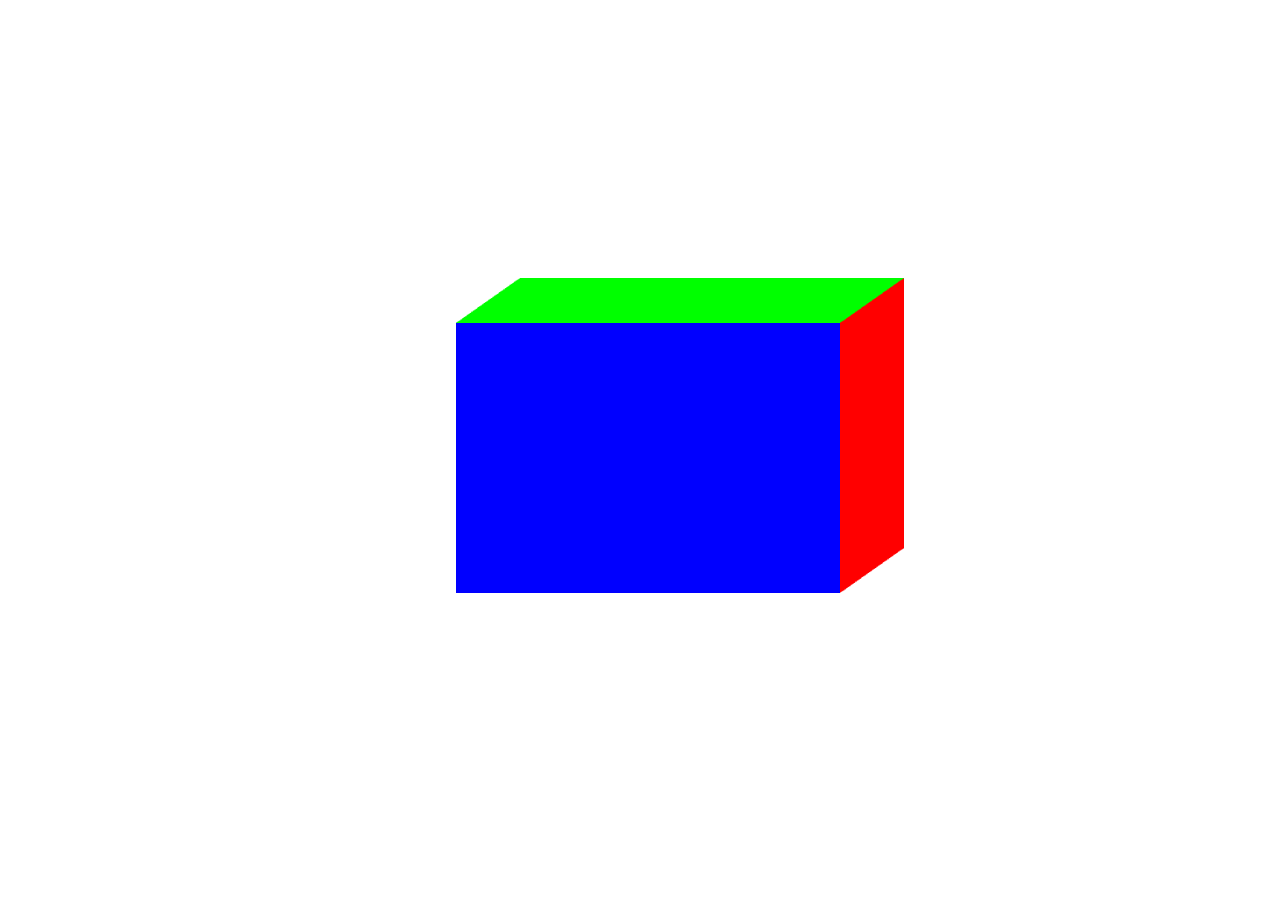
<file: AR-VR bab 3/index.html>
<!DOCTYPE html>
<html lang="en">
<head>
  <meta charset="UTF-8">
  <meta name="viewport" content="width=device-width, initial-scale=1.0">
  <title>WebGL Bab 3: Third Dimension</title> 
  <style> 
      canvas { 
          width: 100vw; 
          height: 100vh; 
      } 
  </style> 
</head>

<body>
   <canvas id="c" width=1920 height=1080></canvas>     
</body>

<script src="index.js"></script> 
</html>
</file>
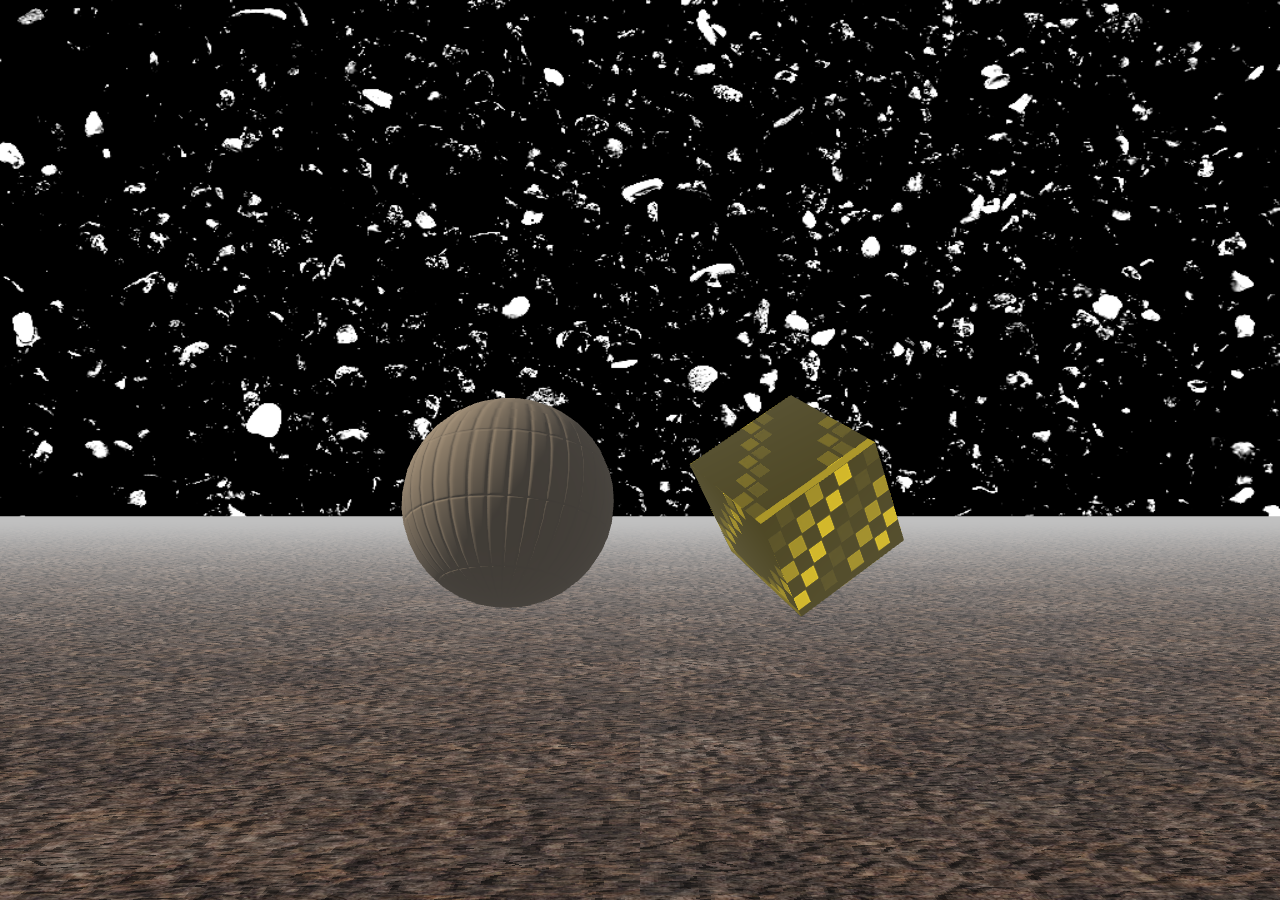
<file: AR-VR bab 5/index.html>
<!DOCTYPE html>
<html lang="en">
<head>
    <meta charset="UTF-8">
    <meta name="viewport" content="width=device-width, initial-scale=1.0">
    <style>
        html, body {
            margin: 0;
            height: 100%;
        }
        #c {
            width: 100vw;
            height: 100vh;
            display: block;
        }
    </style>
    <title>WebXR Ch. 5 Ex. 4</title>
</head>
<body>
    <canvas id="c"></canvas>
</body>
<script type="module" src="./index_ex4_final.js"></script>
</html>
</file>
